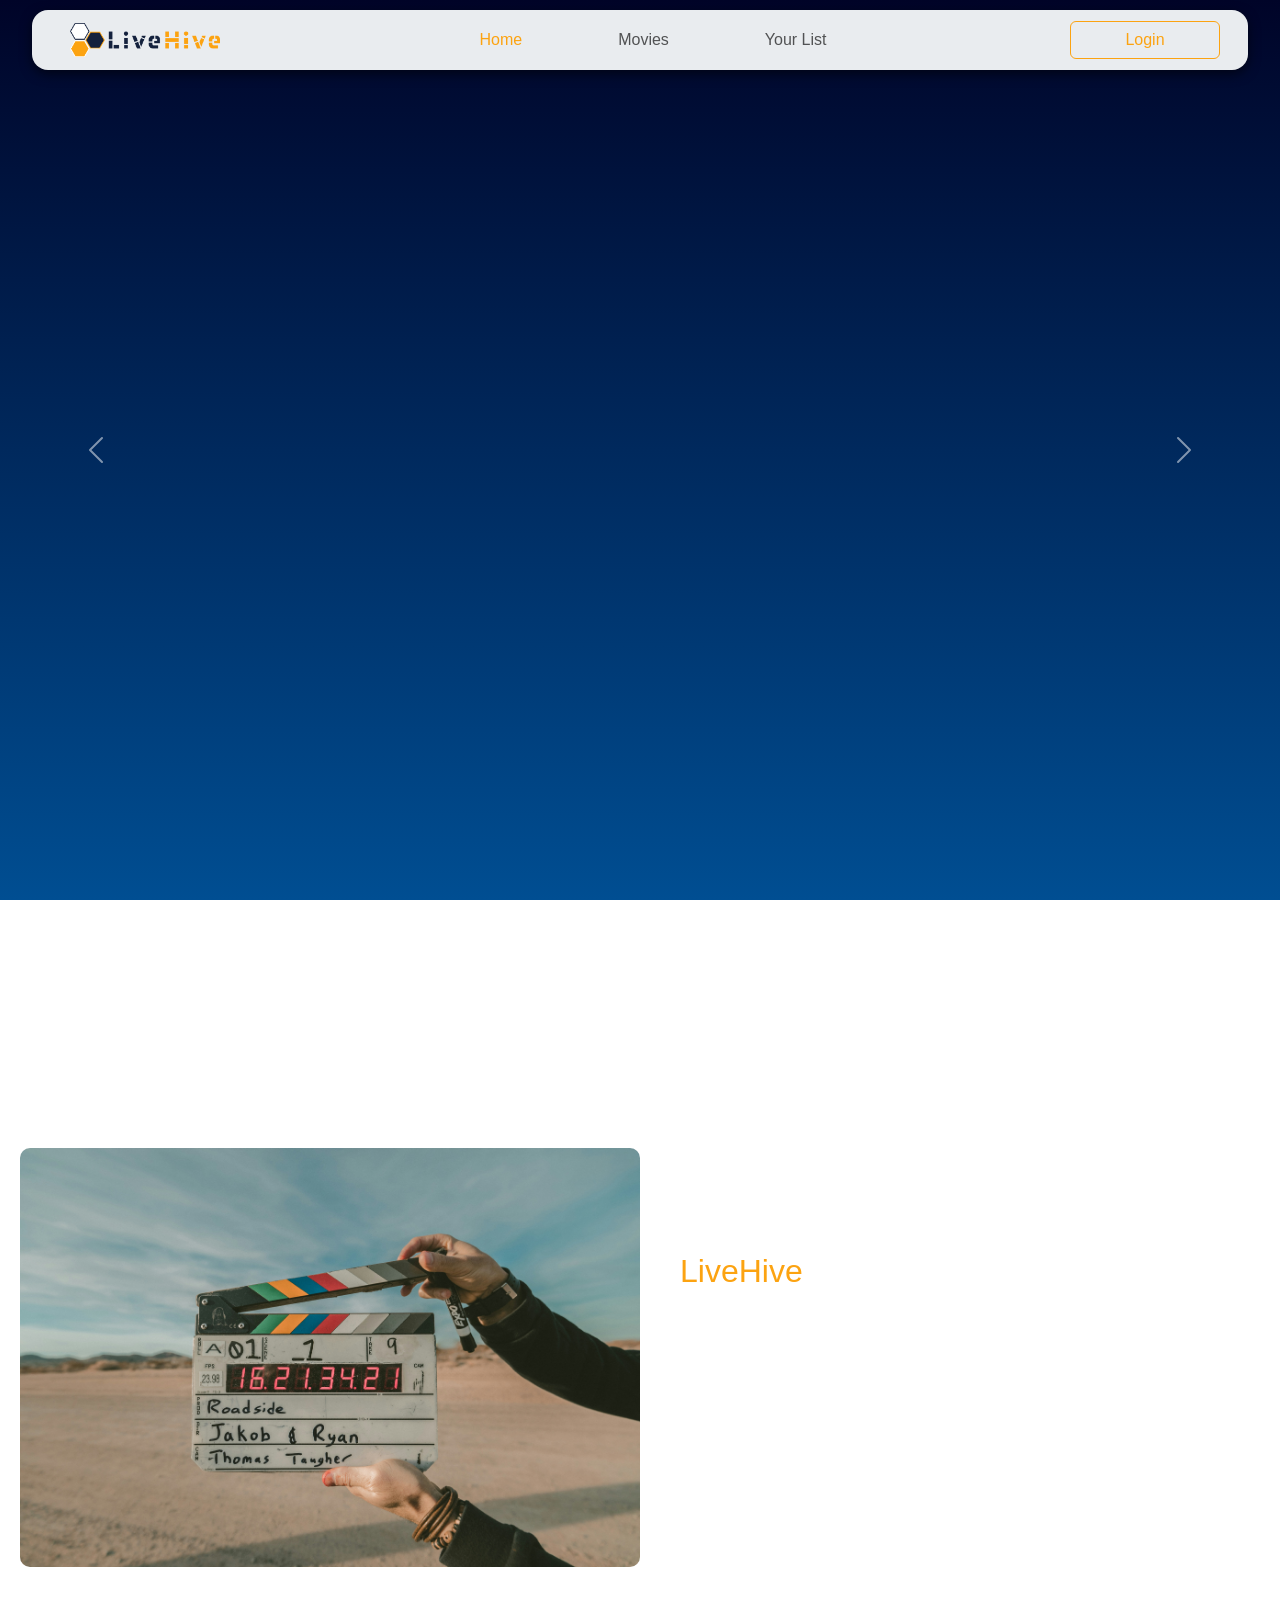
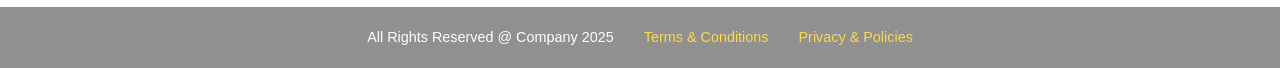
<file: index.html>
<!DOCTYPE html>
<html lang="en">

<head>
  <meta charset="UTF-8">
  <meta http-equiv="X-UA-Compatible" content="IE-edge">
  <meta name="viewport" content="width-device-width, initial-scale-1.0">

  <meta name="author" content="The Runtime Errors">
  <meta name="description" content="Stream your favorite movies and shows anytime, anywhere. Discover trending titles, new releases, and personalized recommendations.">
  <meta name="keywords" content="streaming, movies, tv shows, online streaming, watch online, new releases, trending titles, entertainment, video on demand, film streaming, series, binge watch">
  <title>Home | LiveHive</title>

  <link href="https://cdn.jsdelivr.net/npm/bootstrap@5.3.8/dist/css/bootstrap.min.css" rel="stylesheet"
    integrity="sha384-sRIl4kxILFvY47J16cr9ZwB07vP4J8+LH7qKQnuqkuIAvNWLzeN8tE5YBujZqJLB" crossorigin="anonymous">
  <link rel="stylesheet" href="css\main.css">
</head>

<body>
  <nav id="homeNav" class="navbar navbar-expand-lg fixed-top bg-body-secondary custom-navbar">
    <div class="container-fluid">
      <a class="navbar-brand" href="index.html">
        <img src="assets/imgs/Logo.png" alt="Logo" style="max-width: 150px; margin-left: 10px;">
      </a>
      <button class="navbar-toggler" type="button" data-bs-toggle="collapse" data-bs-target="#navbarTogglerDemo02"
        aria-controls="navbarTogglerDemo02" aria-expanded="false" aria-label="Toggle navigation">
        <span class="navbar-toggler-icon"></span>
      </button>
      <div class="collapse navbar-collapse" id="navbarTogglerDemo02">
        <ul class="navbar-nav mx-auto mb-2 mb-lg-0">
          <li class="nav-item"><a class="nav-link active" aria-current="page" href="index.html">Home</a></li>
          <li class="nav-item"><a class="nav-link" href="pages/movie_list.html">Movies</a></li>
          <li class="nav-item"><a class="nav-link" href="pages/watchlist.html">Your List</a></li>
        </ul>
        <a href="pages/sign_up.html" id="navLogin" class="btn btn-outline-success nav-login" type="submit">Login</a>
      </div>
    </div>
  </nav>

  <div id="carouselExampleFade" class="carousel slide carousel-fade" data-bs-ride="carousel">
    <div id="header-carousel" class="carousel-inner">
      <!-- <div class="carousel-item active">
        <img src="assets/imgs/jakob-owens-CiUR8zISX60-unsplash.jpg" class="d-block w-100" alt="...">
      </div>
      <div class="carousel-item">
        <img src="assets/imgs/gr-stocks-q8P8YoR6erg-unsplash.jpg" class="d-block w-100" alt="...">
      </div>
      <div class="carousel-item">
        <img src="assets/imgs/georgia-vagim-ny-lHmsHYHk-unsplash.jpg" class="d-block w-100" alt="...">
      </div>
      <div class="carousel-item">
        <img src="assets/imgs/alex-litvin-MAYsdoYpGuk-unsplash.jpg" class="d-block w-100" alt="...">
      </div> -->
    </div>
    <button class="carousel-control-prev" type="button" data-bs-target="#carouselExampleFade" data-bs-slide="prev">
      <span class="carousel-control-prev-icon" aria-hidden="true"></span>
      <span class="visually-hidden">Previous</span>
    </button>
    <button class="carousel-control-next" type="button" data-bs-target="#carouselExampleFade" data-bs-slide="next">
      <span class="carousel-control-next-icon" aria-hidden="true"></span>
      <span class="visually-hidden">Next</span>
    </button>
  </div>

  <div id="main-genre-cards" class="scroll-gallery">
    <!-- <div class="image-card">
      <img src="assets/imgs/jakob-owens-CiUR8zISX60-unsplash.jpg" alt="Image 1">
      <div class="overlay-text">Comedy</div>
    </div>

    <div class="image-card">
      <img src="assets/imgs/gr-stocks-q8P8YoR6erg-unsplash.jpg" alt="Image 2">
      <div class="overlay-text">Romance</div>
    </div>

    <div class="image-card">
      <img src="assets/imgs/georgia-vagim-ny-lHmsHYHk-unsplash.jpg" alt="Image 3">
      <div class="overlay-text">Horror</div>
    </div>

    <div class="image-card">
      <img src="assets/imgs/alex-litvin-MAYsdoYpGuk-unsplash.jpg" alt="Image 4">
      <div class="overlay-text">Thriller</div>
    </div>

    <div class="image-card">
      <img src="assets/imgs/jakob-owens-CiUR8zISX60-unsplash.jpg" alt="Image 1">
      <div class="overlay-text">Comedy</div>
    </div>

    <div class="image-card">
      <img src="assets/imgs/gr-stocks-q8P8YoR6erg-unsplash.jpg" alt="Image 2">
      <div class="overlay-text">Romance</div>
    </div>

    <div class="image-card">
      <img src="assets/imgs/georgia-vagim-ny-lHmsHYHk-unsplash.jpg" alt="Image 3">
      <div class="overlay-text">Horror</div>
    </div>

    <div class="image-card">
      <img src="assets/imgs/alex-litvin-MAYsdoYpGuk-unsplash.jpg" alt="Image 4">
      <div class="overlay-text">Thriller</div>
    </div>

    <div class="image-card">
      <img src="assets/imgs/jakob-owens-CiUR8zISX60-unsplash.jpg" alt="Image 1">
      <div class="overlay-text">Comedy</div>
    </div>

    <div class="image-card">
      <img src="assets/imgs/gr-stocks-q8P8YoR6erg-unsplash.jpg" alt="Image 2">
      <div class="overlay-text">Romance</div>
    </div>

    <div class="image-card">
      <img src="assets/imgs/georgia-vagim-ny-lHmsHYHk-unsplash.jpg" alt="Image 3">
      <div class="overlay-text">Horror</div>
    </div>

    <div class="image-card">
      <img src="assets/imgs/alex-litvin-MAYsdoYpGuk-unsplash.jpg" alt="Image 4">
      <div class="overlay-text">Thriller</div>
    </div> -->
  </div>

  <h1>Trending</h1>

  <div id="top-10-movies" class="scrolling-wrapper">
    <!-- <div class="card">
      <img src="assets/imgs/jakob-owens-CiUR8zISX60-unsplash.jpg" class="card-img-top" alt="Movie 1">
      <div class="card-body">
        <h5 class="card-title">Movie 1</h5>
        <p class="card-text">A short description.</p>
      </div>
    </div>

    <div class="card">
      <img src="assets/imgs/gr-stocks-q8P8YoR6erg-unsplash.jpg" class="card-img-top" alt="Movie 2">
      <div class="card-body">
        <h5 class="card-title">Movie 2</h5>
        <p class="card-text">A short description.</p>
      </div>
    </div>

    <div class="card">
      <img src="assets/imgs/georgia-vagim-ny-lHmsHYHk-unsplash.jpg" class="card-img-top" alt="Movie 3">
      <div class="card-body">
        <h5 class="card-title">Movie 3</h5>
        <p class="card-text">A short description.</p>
      </div>
    </div>

    <div class="card">
      <img src="assets/imgs/alex-litvin-MAYsdoYpGuk-unsplash.jpg" class="card-img-top" alt="Movie 4">
      <div class="card-body">
        <h5 class="card-title">Movie 4</h5>
        <p class="card-text">A short description.</p>
      </div>
    </div>

    <div class="card">
      <img src="assets/imgs/jakob-owens-CiUR8zISX60-unsplash.jpg" class="card-img-top" alt="Movie 1">
      <div class="card-body">
        <h5 class="card-title">Movie 5</h5>
        <p class="card-text">A short description.</p>
      </div>
    </div>

    <div class="card">
      <img src="assets/imgs/gr-stocks-q8P8YoR6erg-unsplash.jpg" class="card-img-top" alt="Movie 2">
      <div class="card-body">
        <h5 class="card-title">Movie 6</h5>
        <p class="card-text">A short description.</p>
      </div>
    </div>

    <div class="card">
      <img src="assets/imgs/georgia-vagim-ny-lHmsHYHk-unsplash.jpg" class="card-img-top" alt="Movie 3">
      <div class="card-body">
        <h5 class="card-title">Movie 7</h5>
        <p class="card-text">A short description.</p>
      </div>
    </div>

    <div class="card">
      <img src="assets/imgs/alex-litvin-MAYsdoYpGuk-unsplash.jpg" class="card-img-top" alt="Movie 4">
      <div class="card-body">
        <h5 class="card-title">Movie 8</h5>
        <p class="card-text">A short description.</p>
      </div>
    </div> -->

  </div>

  
  <div class="image-text-full">
    <img src="assets/imgs/jakob-owens-CiUR8zISX60-unsplash.jpg" alt="Sample Image">
    <div class="text-block">
      <h2>LiveHive</h2>
      <p>
        LiveHive is a modern movie website where film lovers can stream, discover, and discuss their favorite titles. 
        With a sleek design and personalized recommendations, LiveHive brings the buzz of cinema straight to your screen — from blockbuster premieres to hidden indie gems, all in one vibrant hive of entertainment.
      </p>
    </div>
  </div>

<footer class="site-footer">
  <div class="footer-container">
    <p class="footer-item">All Rights Reserved @ Company 2025</p>
    <p class="footer-item"><a href="#">Terms & Conditions</a></p>
    <p class="footer-item"><a href="#">Privacy & Policies</a></p>
  </div>
</footer>

<script>
  const scrollContainer = document.querySelector('.scrolling-wrapper');

  scrollContainer.addEventListener('wheel', (e) => {
    e.preventDefault();

    const scrollSpeed = 3;

    scrollContainer.scrollBy({
      left: e.deltaY * scrollSpeed,
      behavior: 'smooth'
    });
  });
</script>

<script>
  const gallery = document.querySelector('.scroll-gallery');

  gallery.addEventListener('wheel', (e) => {
    e.preventDefault();

    const scrollSpeed = 3;

    gallery.scrollBy({
      left: e.deltaY * scrollSpeed,
      behavior: 'smooth'
    });
  });
</script>


  <script src="https://cdn.jsdelivr.net/npm/bootstrap@5.3.8/dist/js/bootstrap.bundle.min.js"
    integrity="sha384-FKyoEForCGlyvwx9Hj09JcYn3nv7wiPVlz7YYwJrWVcXK/BmnVDxM+D2scQbITxI"
    crossorigin="anonymous"></script>
  <script src="js/jQuery.js"></script>
  <script src="js/script.js"></script>
</body>

</html>
</file>
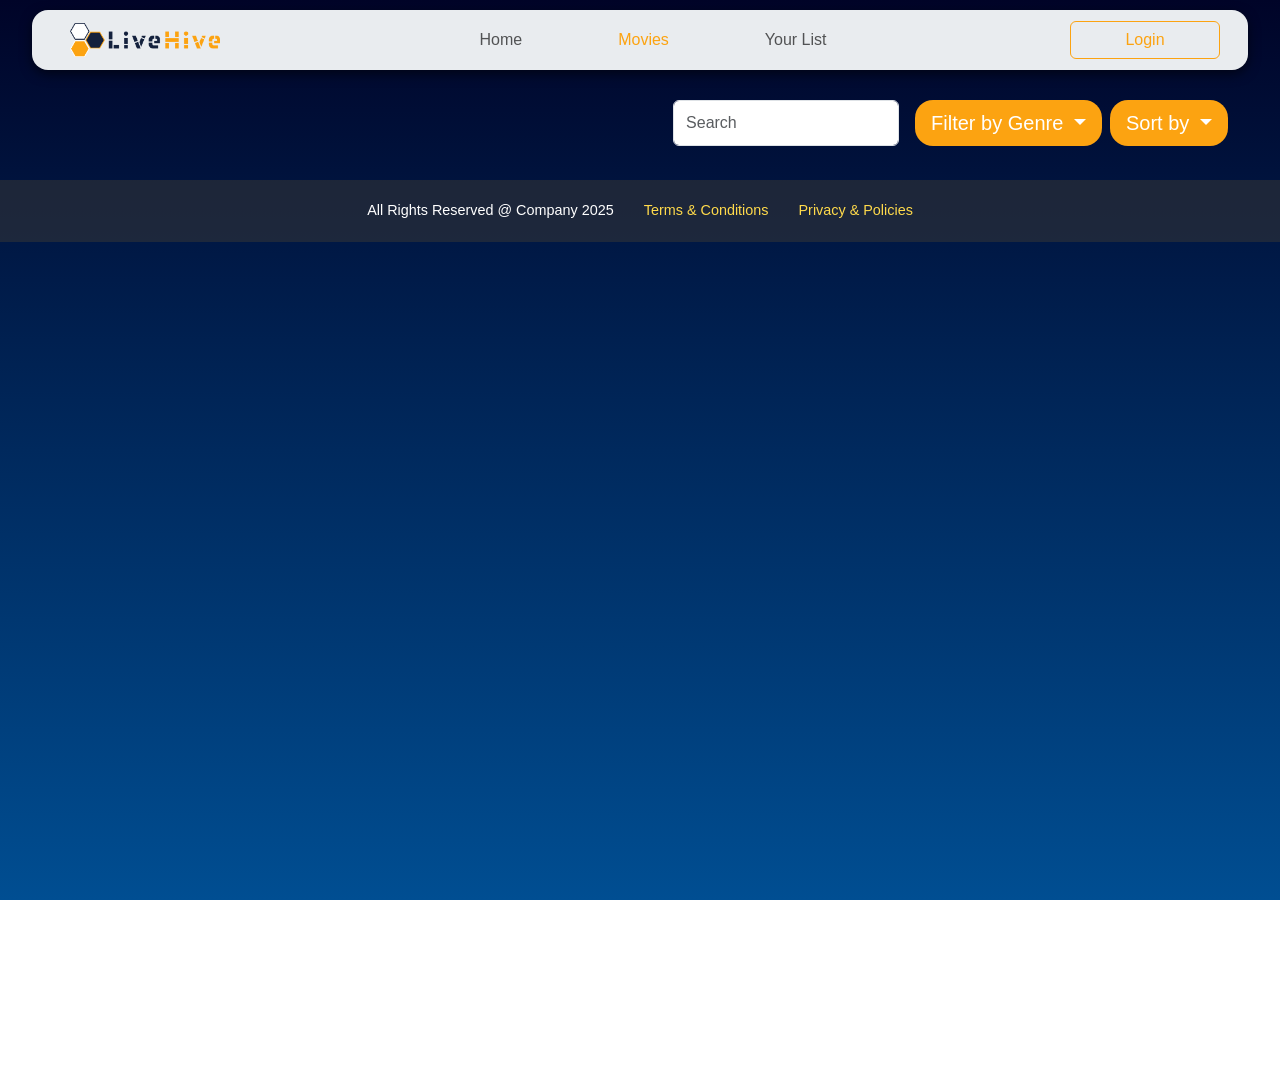
<file: pages/movie_list.html>
<!DOCTYPE html>
<html lang="en">

<head>
  <meta charset="UTF-8">
  <meta http-equiv="X-UA-Compatible" content="IE-edge">
  <meta name="viewport" content="width-device-width, initial-scale-1.0">

  <meta name="author" content="The Runtime Errors">
  <meta name="description"
    content="Explore our curated list of movies — browse by genre, release year, or rating to find your next favorite film.">
  <meta name="keywords"
    content="movies, movie list, film collection, top movies, popular films, movie ratings, new releases, best movies, film database, genres">
  <title>Movie List | LiveHive</title>

  <link href="https://cdn.jsdelivr.net/npm/bootstrap@5.3.8/dist/css/bootstrap.min.css" rel="stylesheet"
    integrity="sha384-sRIl4kxILFvY47J16cr9ZwB07vP4J8+LH7qKQnuqkuIAvNWLzeN8tE5YBujZqJLB" crossorigin="anonymous">
  <link rel="stylesheet" href="../css/main.css">
</head>
<!-- onload="GenreLoads()" -->

<body>
  <nav class="navbar navbar-expand-xl fixed-top bg-body-secondary custom-navbar">
    <div class="container-fluid">
      <a class="navbar-brand" href="../index.html">
        <img src="../assets/imgs/Logo.png" alt="Logo" style="max-width: 150px; margin-left: 10px;">
      </a>
      <button class="navbar-toggler" type="button" data-bs-toggle="collapse" data-bs-target="#navbarTogglerDemo02"
        aria-controls="navbarTogglerDemo02" aria-expanded="false" aria-label="Toggle navigation">
        <span class="navbar-toggler-icon"></span>
      </button>
      <div class="collapse navbar-collapse" id="navbarTogglerDemo02">
        <ul class="navbar-nav mx-auto mb-2 mb-lg-0">
          <li class="nav-item"><a class="nav-link" aria-current="page" href="../index.html">Home</a></li>
          <li class="nav-item"><a class="nav-link active" href="movie_list.html">Movies</a></li>
          <li class="nav-item"><a class="nav-link" href="watchlist.html">Your List</a></li>
        </ul>
        <a href="sign_up.html" id="navLogin" class="btn btn-outline-success nav-login" type="submit">Login</a>
      </div>
    </div>
  </nav>

  <div class="dropdown-container container-fluid below-nav fixed-top d-flex justify-content-end gap-2">
    <form class="d-flex" role="search">
      <input id="searchBar" class="form-control me-2" type="search" placeholder="Search" aria-label="Search" />
    </form>

    <!-- Filter Dropdown -->
    <div class="dropdown-center">
      <button id="listDropdown" class="btn btn-secondary btn-lg dropdown-toggle" type="button" data-bs-toggle="dropdown"
        aria-expanded="false">
        Filter by Genre
      </button>
      <ul class="dropdown-menu" id="genre-filter">
        <li><a class="dropdown-item" onclick="DisplayMovies()">Clear Filter</a></li>
        <li>
          <hr class="dropdown-divider">
        </li>
        <!-- Genre's will be pushed here -->
      </ul>
    </div>

    <!-- Sort Dropdown -->
    <div class="dropdown-center">
      <button id="sortDropdown" class="btn btn-secondary btn-lg dropdown-toggle" type="button" data-bs-toggle="dropdown"
        aria-expanded="false">
        Sort by
      </button>
      <ul class="dropdown-menu" id="sort-options">
        <li><a class="dropdown-item" onclick="SortMovies('az')">Title: A → Z</a></li>
        <li><a class="dropdown-item" onclick="SortMovies('za')">Title: Z → A</a></li>
        <li><a class="dropdown-item" onclick="SortMovies('newest')">Year: Newest</a></li>
        <li><a class="dropdown-item" onclick="SortMovies('oldest')">Year: Oldest</a></li>
        <li><a class="dropdown-item" onclick="SortMovies('high')">Rating: High → Low</a></li>
        <li><a class="dropdown-item" onclick="SortMovies('low')">Rating: Low → High</a></li>
      </ul>
    </div>
    <div>
      
    </div>

  </div>


  <div id="movie-list-container" class="container-fluid">
    <div id="searchBackBtn" class="container mt-5 d-none">
      <button onclick="ExitSearchMode()" class="btn btn-outline-danger mb-3">Back to Browse</button>
    </div>
    <div class="row" id="movieCards">

    </div>
  </div>

  <footer class="site-footer">
    <div class="footer-container">
      <p class="footer-item">All Rights Reserved @ Company 2025</p>
      <p class="footer-item"><a href="#">Terms & Conditions</a></p>
      <p class="footer-item"><a href="#">Privacy & Policies</a></p>
    </div>
  </footer>

  <script src="https://cdn.jsdelivr.net/npm/bootstrap@5.3.8/dist/js/bootstrap.bundle.min.js"
    integrity="sha384-FKyoEForCGlyvwx9Hj09JcYn3nv7wiPVlz7YYwJrWVcXK/BmnVDxM+D2scQbITxI"
    crossorigin="anonymous"></script>
  <script src="../js/jQuery.js"></script>
  <script src="../js/script.js"></script>
</body>

</html>
</file>
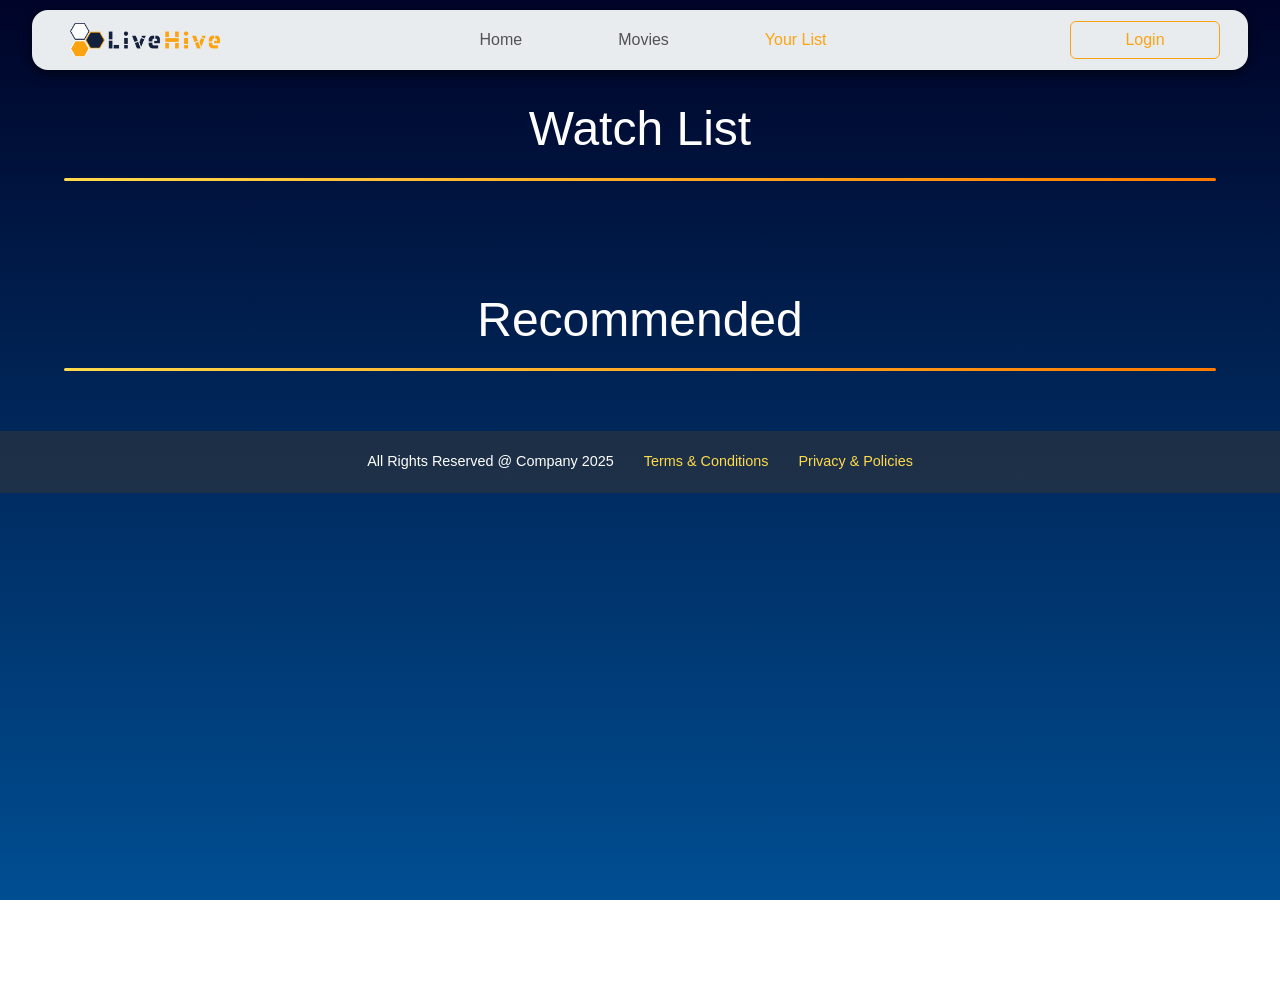
<file: pages/watchlist.html>
<!DOCTYPE html>
<html lang="en">

<head>
  <meta charset="UTF-8">
  <meta http-equiv="X-UA-Compatible" content="IE-edge">
  <meta name="viewport" content="width-device-width, initial-scale-1.0">

  <meta name="author" content="The Runtime Errors">
  <meta name="description" content="View and manage your personal watchlist. Keep track of movies you want to watch and easily access your favorites.">
  <meta name="keywords" content="watchlist, favorite movies, saved films, movie tracker, to watch list, personal list, film collection, movie management, watch later, cinema list">
  <title>Watchlist | LiveHive</title>

  <link href="https://cdn.jsdelivr.net/npm/bootstrap@5.3.8/dist/css/bootstrap.min.css" rel="stylesheet"
    integrity="sha384-sRIl4kxILFvY47J16cr9ZwB07vP4J8+LH7qKQnuqkuIAvNWLzeN8tE5YBujZqJLB" crossorigin="anonymous">
  <link rel="stylesheet" href="../css\main.css">
</head>

<body>

  <nav class="navbar navbar-expand-xl fixed-top bg-body-secondary custom-navbar">
    <div class="container-fluid">
      <a class="navbar-brand" href="../index.html">
        <img src="../assets/imgs/Logo.png" alt="Logo" style="max-width: 150px; margin-left: 10px;">
      </a>
      <button class="navbar-toggler" type="button" data-bs-toggle="collapse" data-bs-target="#navbarTogglerDemo02"
        aria-controls="navbarTogglerDemo02" aria-expanded="false" aria-label="Toggle navigation">
        <span class="navbar-toggler-icon"></span>
      </button>
      <div class="collapse navbar-collapse" id="navbarTogglerDemo02">
        <ul class="navbar-nav mx-auto mb-2 mb-lg-0">
          <li class="nav-item"><a class="nav-link" aria-current="page" href="../index.html">Home</a></li>
          <li class="nav-item"><a class="nav-link" href="movie_list.html">Movies</a></li>
          <li class="nav-item"><a class="nav-link active" href="watchlist.html">Your List</a></li>
        </ul>
        <a href="sign_up.html" id="navLogin" class="btn btn-outline-success" type="submit">Login</a>
      </div>
    </div>
  </nav>

  <style>
    h1 {
      margin-top: 100px;
      text-align: center;
      color: white;
      font-size: 3rem;
    }
  </style>

  <h1>Watch List</h1>

  <div class="line">

  </div>

  <div id="watchlist" class="scrolling-wrapper">
    <!-- <div class="card">
      <img src="../assets/imgs/placeholder.png" class="card-img-top" alt="Movie 1">
      <h5 class="card-title">${copyMovieList[randomMovie].title}</h5>
      <div class="card-body">
        <p class="card-text desktop-tex">${copyMovieList[randomMovie].description}</p>
        <div class="d-flex justify-content-between">
          <a class="btn removeBtn" href="single_movie_page.html?id=${copyMovieList[randomMovie].id}">Details</a>
          <a class="btn removeBtn">Remove</a>
        </div>
      </div>
    </div> -->
  </div>

  <style>
    h2 {
      margin-top: 50px;
      text-align: center;
      color: white;
      font-size: 3rem;
    }
  </style>


  <h2>Recommended</h2>

  <div class="line"></div>

  <div id="recommendations-list" class="scrolling-wrapper recommended-scrolling-wrapper">

  </div>

  <!-- <div class="line"></div> -->

  <footer id="watchlist-footer" class="site-footer">
    <div class="footer-container">
      <p class="footer-item">All Rights Reserved @ Company 2025</p>
      <p class="footer-item"><a href="#">Terms & Conditions</a></p>
      <p class="footer-item"><a href="#">Privacy & Policies</a></p>
    </div>
  </footer>

  <script>
    const scrollContainer = document.querySelector('.scrolling-wrapper');

    scrollContainer.addEventListener('wheel', (e) => {
      e.preventDefault();

      const scrollSpeed = 3;

      scrollContainer.scrollBy({
        left: e.deltaY * scrollSpeed,
        behavior: 'smooth'
      });
    });
  </script>

  <script>
    const recommendedScrollContainer = document.querySelector('.recommended-scrolling-wrapper');

    recommendedScrollContainer.addEventListener('wheel', (e) => {
      e.preventDefault();

      const scrollSpeed = 3;

      recommendedScrollContainer.scrollBy({
        left: e.deltaY * scrollSpeed,
        behavior: 'smooth'
      });
    });
  </script>

  <script src="https://cdn.jsdelivr.net/npm/bootstrap@5.3.8/dist/js/bootstrap.bundle.min.js"
    integrity="sha384-FKyoEForCGlyvwx9Hj09JcYn3nv7wiPVlz7YYwJrWVcXK/BmnVDxM+D2scQbITxI"
    crossorigin="anonymous"></script>
  <script src="../js/jQuery.js"></script>
  <script src="../js/script.js"></script>
</body>

</html>
</file>
<file: css/main.css>
/*Set up colour variables for ease of use*/
:root {
  --ccBlack: #000000;
  --ccBlue: #14213d;
  --ccYellow: #fca311;
  --ccGrey: #e5e5e5;
  --ccWhite: #ffffff;
}

/*-------------------------------Wihan CSS-------------------------------*/
body {
  margin: 0;
  font-family: Arial, sans-serif;
  background: linear-gradient(to bottom, #000428, #004e92);
  min-height: 100vh;
  background-attachment: fixed;
  color: white;
}

.card {
  display: flex;
  justify-content: center;
  align-items: center;
  color: var(--ccWhite);
  margin: 24px 12px 24px 12px;
  background-color: var(--ccYellow);
  border-width: thick;
  border-color: var(--ccYellow);
}

.card h6 {
  margin-bottom: 8px;
}

.card p {
  margin-bottom: 8px;
  font-weight: 500;
}

.card:hover {
  border-color: var(--ccGrey);
}

.navbar-nav > li {
  padding-left: 40px;
  padding-right: 40px;
}

.scroll-gallery {
  display: flex;
  overflow-x: auto;
  gap: 10px;
  padding: 40px 20px;
  scroll-behavior: smooth;
  -webkit-overflow-scrolling: touch;

  scrollbar-width: none;
  -ms-overflow-style: none;
}

.scroll-gallery::-webkit-scrollbar {
  display: none;
}

.image-text-full {
  display: flex;
  align-items: center;
  justify-content: space-between;
  width: 100%;
  gap: 40px;
  padding: 40px 20px;
  box-sizing: border-box;
}

.image-text-full img {
  width: 50%;
  height: 100%;
  object-fit: cover;
  border-radius: 10px;
}

.text-block {
  flex: 1;
  color: var(--ccYellow);
}

.text-block h2 {
  font-size: 2rem;
  margin-bottom: 15px;
}

.text-block p {
  font-size: 1.1rem;
  line-height: 1.6;
  color: var(--ccWhite);
}

@media (max-width: 768px) {
  .image-text-full {
    flex-direction: column;
    padding: 20px;
  }

  .image-text-full img {
    width: 100%;
    height: 250px;
  }

  .text-block {
    text-align: center;
  }
}

@media (max-width: 992px) {
  .card {
    width: 320px;
  }
  .card-img-top {
    height: 200px;
  }
}

@media (max-width: 768px) {
  .card {
    width: 280px;
  }
  .card-img-top {
    height: 180px;
  }
}

@media (max-width: 480px) {
  .scrolling-wrapper {
    gap: 12px;
    padding: 10px;
  }

  .card {
    width: 220px;
  }

  .card-img-top {
    height: 150px;
  }
}

.scrolling-wrapper {
  display: flex;
  gap: 16px;
  overflow-x: auto;
  padding: 20px;
  scroll-behavior: smooth;
}

.scrolling-wrapper::-webkit-scrollbar {
  display: none;
}

.card {
  flex: 0 0 auto;
  width: 450px;
  border-radius: 12px;
  background: transparent;
  position: relative;
  overflow: hidden;
  transition: transform 0.3s ease, box-shadow 0.3s ease;
  text-align: center;
}

.card:hover {
  transform: scale(1.05);
  box-shadow: 0 8px 20px rgba(0, 0, 0, 0.4);
}

.card-img-top {
  width: 100%;
  height: 315px;
  object-fit: cover;
  display: block;
}

.card-title {
  position: absolute;
  font-weight: bold;
  font-size: 2rem;
  color: #fff;
  text-shadow: 0 1px 3px rgba(0, 0, 0, 0.7);
  z-index: 2;
  transition: opacity 0.3s ease;
}

.card:hover .card-title {
  opacity: 0;
}

.card-body {
  position: absolute;
  bottom: 0;
  left: 0;
  right: 0;
  background: var(--ccYellow);
  padding: 16px;
  opacity: 0;
  transform: translateY(100%);
  transition: opacity 0.3s ease, transform 0.3s ease;
  z-index: 1;
  text-align: center;
}

.card:hover .card-body {
  opacity: 1;
  transform: translateY(0);
}

.card-text {
  margin: 0;
  color: #333;
  font-size: 1rem;
  line-height: 1.5;
}

@media (max-width: 768px) {
  .card {
    width: 250px;
  }
  .card-img-top {
    height: 160px;
  }
}

@media (max-width: 480px) {
  .card {
    width: 180px;
  }
  .card-img-top {
    height: 120px;
  }
  .card-text {
    font-size: 0.8rem;
  }
}

.scroll-gallery {
  display: flex;
  flex-wrap: nowrap;
  overflow-x: auto;
  gap: 16px;
  scroll-behavior: smooth;
  -webkit-overflow-scrolling: touch;
  box-sizing: border-box;
}

.scroll-gallery::-webkit-scrollbar {
  display: none;
}
.scroll-gallery {
  scrollbar-width: none;
  -ms-overflow-style: none;
}

.image-card {
  position: relative;
  flex: 0 0 auto;
  width: 320px;
  height: 200px;
  border-radius: 12px;
  overflow: hidden;
  cursor: pointer;
  transition: transform 0.3s ease, box-shadow 0.3s ease;
}

.image-card:hover {
  transform: scale(1.05);
  box-shadow: 0 8px 18px rgba(0, 0, 0, 0.4);
}

.image-card img {
  width: 100%;
  height: 100%;
  object-fit: cover;
  transition: transform 0.4s ease;
}

.image-card:hover img {
  transform: scale(1.1);
}

.overlay-text {
  position: absolute;
  inset: 0;
  display: flex;
  justify-content: center;
  align-items: center;
  color: #fff;
  font-size: 2rem;
  font-weight: 700;
  text-transform: uppercase;
  letter-spacing: 1px;
  text-shadow: 0 2px 6px rgba(0, 0, 0, 0.7);
  background: rgba(0, 0, 0, 0.3);
  transition: background 0.4s ease, opacity 0.4s ease;
  opacity: 1;
}

.image-card:hover .overlay-text {
  background: rgba(255, 221, 87, 0.85);
  color: #111;
  text-shadow: none;
}

@media (max-width: 1024px) {
  .image-card {
    width: 260px;
    height: 160px;
  }
  .overlay-text {
    font-size: 1.5rem;
  }
}

@media (max-width: 768px) {
  .image-card {
    width: 200px;
    height: 130px;
  }
  .overlay-text {
    font-size: 1rem;
  }
}

@media (max-width: 480px) {
  .scroll-gallery {
    gap: 8px;
    padding: 10px;
  }
  .image-card {
    width: 160px;
    height: 100px;
  }
  .overlay-text {
    font-size: 0.9rem;
  }
}

h1 {
  text-align: center;
  color: white;
  font-size: 3rem;
  margin-top: 20px;
  margin-bottom: 10px;
}

.line {
  height: 3px;
  width: 90%;
  max-width: 1200px;
  background: linear-gradient(to right, #ffda4b, #ff7b00);
  margin: 20px auto;
  border-radius: 2px;
}


.site-footer {
  display: flex;
  justify-content: center;
  align-items: center;
  background-color: #3636368c;
  color: #fff;
  padding: 20px 0;
  font-size: 0.9rem;
}

.footer-container {
  display: flex;
  justify-content: center;
  gap: 30px;
  flex-wrap: wrap;
  text-align: center;
}

.footer-item {
  margin: 0px;
}

.footer-item a {
  color: #ffda4b;
  text-decoration: none;
  transition: color 0.3s ease;
}

.footer-item a:hover {
  color: #ff7b00;
}

@media (max-width: 480px) {
  .footer-container {
    flex-direction: column;
    gap: 10px;
  }
}

.custom-navbar {
  margin: 10px auto;
  width: 95%;
  border-radius: 16px;
  padding: 8px 16px;
  box-shadow: 0 4px 12px rgba(0, 0, 0, 0.555);
  transition: all 0.3s ease;
}

.custom-navbar:hover {
  box-shadow: 0 6px 16px rgba(7, 39, 179, 0.438);
}

#carouselExampleFade {
  height: 100vh;
}

.carousel-inner,
.carousel-item,
.carousel-item img {
  height: 100vh;
}

.carousel-item img {
  object-fit: cover;
  width: 100%;
}

/* ===== CARD IMAGE ===== */
.card img {
  width: 100%;
  height: 100%;
  object-fit: cover;
}

.card-body {
  background: var(--ccYellow);
  text-align: center;
  padding: 12px;
}

.card-title {
  font-weight: bold;
  margin-bottom: 6px;
}

@media (max-width: 992px) {
  .card {
    width: 240px;
  }
}

@media (max-width: 768px) {
  .card {
    width: 200px;
  }

  .card img {
    height: 100%;
  }

  .card-body {
    padding: 10px;
  }

  .card-title {
    font-size: 0.95rem;
  }
}

@media (max-width: 480px) {
  .scrolling-wrapper {
    gap: 10px;
    padding: 12px;
  }

  .card {
    width: 160px;
  }

  .card img {
    height: 100%;
  }

  .card-title {
    font-size: 0.85rem;
  }

  .card-body p {
    font-size: 0.75rem;
  }
}

*/ .below-nav {
  margin-top: 100px;
}



/*-------------------------------Nell CSS-------------------------------*/

.desktop-text {
  display: block; /* Show by default */
}

.mobile-text {
  display: none; /* Hide by default */
}

@media (max-width: 1000px) { /* Example breakpoint for smaller screens */
  .desktop-text {
    display: none; /* Hide desktop text */
  }
  .mobile-text {
    display: block; /* Show mobile text */
  }
}

#navLogin {
  width: 150px;
}

#listDropdown,
#sortDropdown {
  background-color: var(--ccYellow);
  border-radius: 18px;
  border: none;
}

#listDropdown:hover,
#sortDropdown:hover {
  background-color: var(--ccBlue);
}

.dropdown-item:hover {
  background-color: var(--ccYellow);
}

.dropdown-container {
  width: 95%;
  margin-top: 100px;
  /* margin-right: 2%;
  margin-left: 2%; */
}

#movie-list-container {
  margin-top: 180px;
}

.btn-outline-success {
  border-color: var(--ccYellow);
  color: var(--ccYellow);
}
.btn-outline-success:hover {
  background-color: var(--ccYellow);
  border-color: var(--ccYellow);
}

.list-card {
  margin: 12px 12px 12px 0px !important;
  height: 87%;
  width: 100% !important;
}

.nav-link:hover {
  color: var(--ccYellow);
}

.active {
  color: var(--ccYellow) !important;
}

a {
  text-decoration: none;
}



/*-------------------------------Tshedza CSS-------------------------------*/
.overlay-card {
  background: rgba(255,255,255,0.85); /* light card; change to rgba(0,0,0,0.6) and text-white for dark */
  border-radius: 6px;
  box-shadow: 0 6px 18px rgba(0,0,0,0.12);
}
/* Ensure the image fills and keeps aspect on small screens */
.position-relative img.img-fluid {
  object-fit: cover;
  height: 100%;
  display: block;
}
/* Optional: reduce overlay padding on very small screens */
@media (max-width: 420px) {
  .overlay-card { padding: 1rem; }
}

/* Make hero image never exceed viewport height and center-crop when needed */
.media-hero {
  position: fixed;      /* fixes it to the viewport */
  top: 0;
  left: 0;
  width: 100vw;
  height: 100vh;
  overflow: hidden;
  z-index: 1;           /* keeps it behind overlay content */
}

.media-hero img.img-fluid {
  height: 100vh;        /* fill viewport height */
  width: 100vw;          /* span full width of container */
  object-fit: cover;    /* crop to fill while preserving aspect ratio */
  object-position: center; /* center the crop */
  display: block;
}

/* ensure overlay covers the same area and sits above the image */
.media-hero > .position-absolute {
  height: 100%;
  top: 0;
  left: 0;
  right: 0;
  bottom: 0;
  z-index: 2;
}
.overlay-card { z-index: 3; }

.smptext{
  color: black;
}

#alreadyAdded{
  color:#fca311;
  text-align: center;
}



/*-------------------------------Marizelle CSS-------------------------------*/

#signBody {
  background-color: #000000;
  display: flex;
  justify-content: center;
  align-items: center;
  height: 100vh;
}

.logo{
  margin-bottom: 10px;
}

.form-h2{
  margin-bottom: 10px;
}

.btn-form-primary:hover{
  background-color: white;
  transition-duration: 0.15s, 0.15s, 0.15s, 0.15s;
}

.form-container {
  background-color: #e5e5e5;
  padding: 25px;
  border-radius: 12px;
  width: 100%;
  max-width: 400px;
  color: black;
}

input[type="email"],
input[type="password"] {
  width: 100%;
  padding: 12px;
  margin-bottom: 20px;
  border: none;
  border-radius: 6px;
  font-size: 14px;
}

.form-options {
  display: flex;
  justify-content: space-between;
  align-items: center;
  font-size: 14px;
  margin-bottom: 20px;
}

.form-text{
  margin: 0;
}

.forgot-link {
  color: black;
  text-decoration: underline;
}

.sign-in {
  width: 100%;
  padding: 18px 0;
  background-color: #14213d;
  color: white;
  font-weight: bold;
  font-size: 18px;
  border: none;
  border-radius: 8px;
  cursor: pointer;
  margin-bottom: 10px;
}

hr {
  border: none;
  border-top: 1px solid #666;
  margin-bottom: 20px;
}

.form-check{
  padding: 0;
}

.Login {
  width: 100%;
  padding: 20px 0;
  background-color: #fca311;
  color: black;
  font-weight: bold;
  font-size: 20px;
  border: none;
  border-radius: 8px;
  cursor: pointer;
}
</file>
